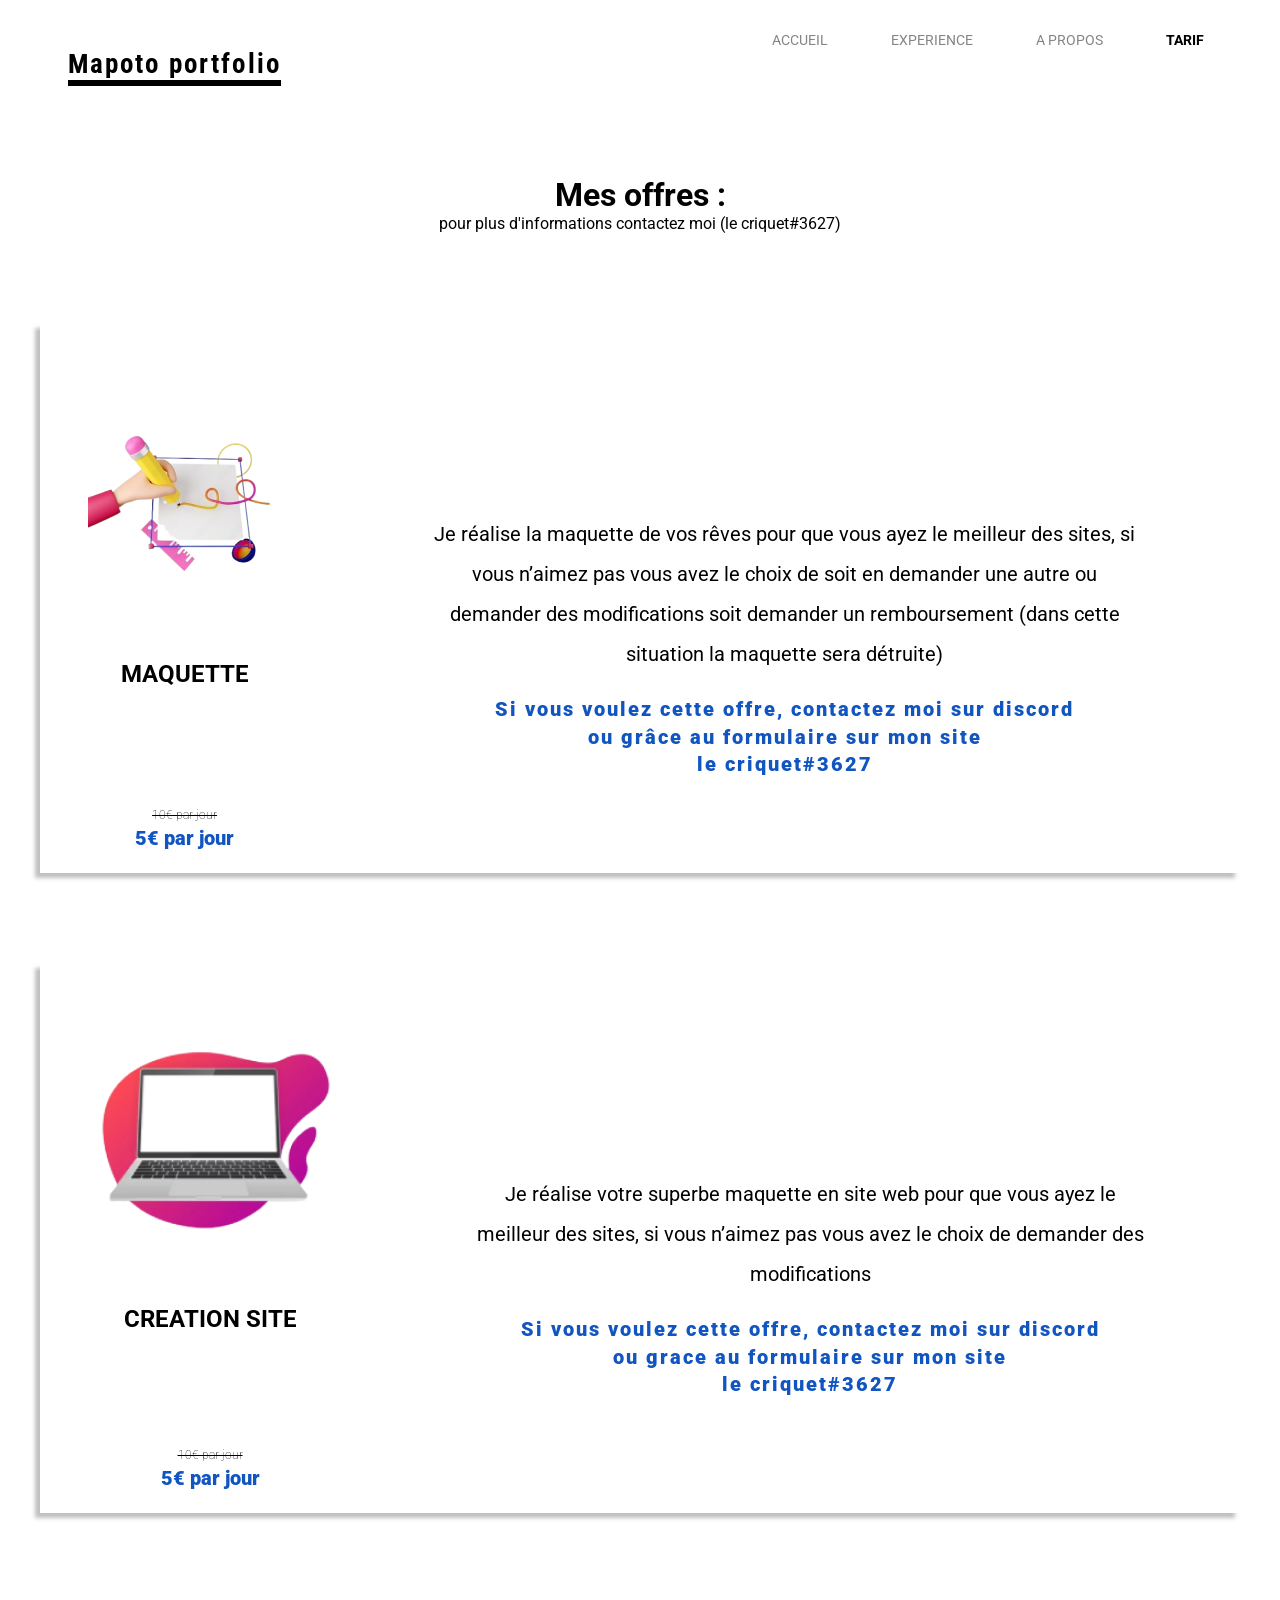
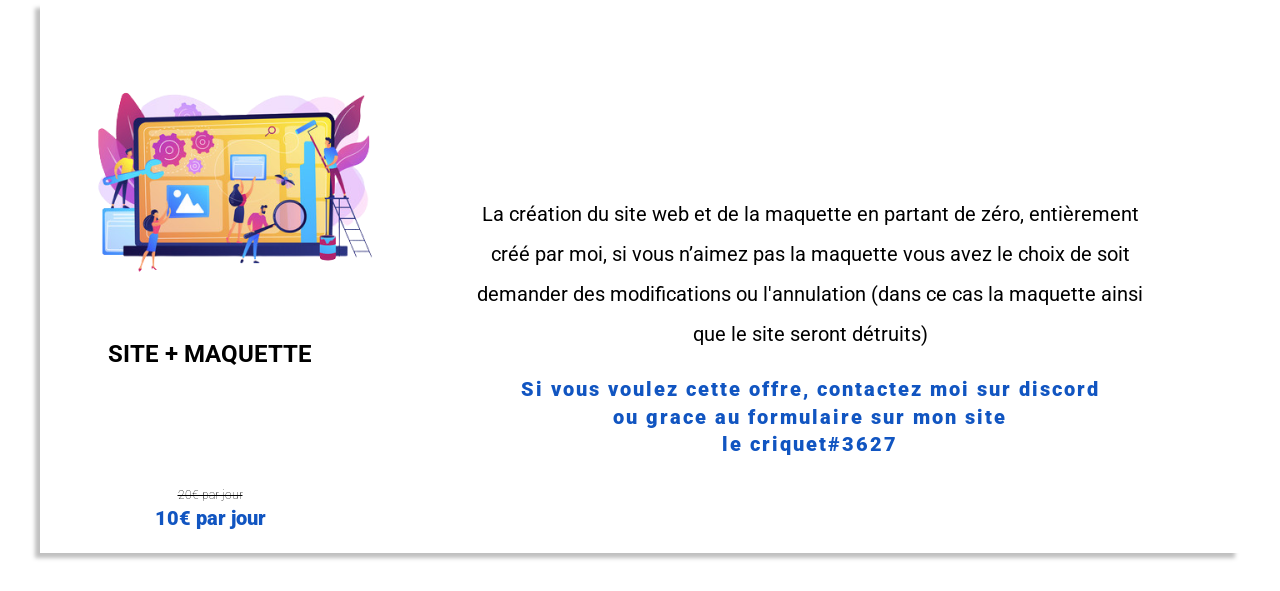
<file: prix.html>
<!DOCTYPE html>
<html lang="en">
<head>
    <meta charset="UTF-8">
    <link rel="shortcut icon" href="images/pp2.0.png" type="image/x-icon">
    <link rel="stylesheet" href="style.css">
    <meta http-equiv="X-UA-Compatible" content="IE=edge">
    <meta name="viewport" content="width=device-width, initial-scale=1.0">
    <title>Accueil</title>
</head>
<body>
    <nav>
        <div class="div_nav1">
            <a id="navi" href="./">ACCUEIL</a>
            <a id="navi" href="./#exp"}>EXPERIENCE</a>
            <a id="navi" href="./about.html">A PROPOS</a>
            <a id="navi" class="ici_nav" href="./prix.html"><b>TARIF</b></a>
        </div>

        <div class="Div_Logo">
            <div>
                <h1 class="title_logo">Mapoto portfolio</h1>
                <span class="sur_title_logo"></span>
            </div>
        </div>
    </nav>
    <div class="content_every_price_div">
       <center>
            <div>
                <h1>Mes offres :</h1>
                <p>pour plus d'informations contactez moi (le criquet#3627)</p>
            </div>
            <div class="div_content_prices">
                <div class="first_div_price">
                    <center>
                        <br> <br> <br> <br>
                        <img src="images/maquette_img.png" alt=""> <br> <br> <br> <br> 
                        <h2> MAQUETTE </h2>
                    </center>
                    <p class="price"><span><s>10€ par jour</s></span> <br> 5€ par jour</p>
                </div>
                <div class="desc_price">
                    <div>
                        <p> <br> <br> <br>  Je réalise la maquette de vos rêves pour que vous ayez le meilleur des sites, si vous n’aimez pas vous avez le choix de soit en demander une autre ou demander des modifications soit demander un remboursement (dans cette situation la maquette sera détruite)</p>
                        <p class="second_text"> Si vous voulez cette offre, contactez moi sur discord <br>
                            ou grâce au formulaire sur mon site <br>
                            le criquet#3627</p>
                    </div>
                </div>
            </div>

            <div class="div_content_prices">
                <div class="first_div_price">
                    <center>
                        <br> <br> <br> <br>
                        <img src="images/img2.png" alt=""> <br> <br> <br> <br> 
                        <h2> CREATION SITE </h2>
                    </center>
                    <p class="price"><span><s>10€ par jour</s></span> <br> 5€ par jour</p>
                </div>
                <div class="desc_price">
                    <div>
                        <p> <br> <br> <br>  Je réalise votre superbe maquette en site web pour que vous ayez le meilleur des sites, si vous n’aimez pas vous avez le choix de demander des modifications</p>
                        <p class="second_text"> Si vous voulez cette offre, contactez moi sur discord <br>
                            ou grace au formulaire sur mon site <br>
                            le criquet#3627</p>
                    </div>
                </div>
            </div>

            <div class="div_content_prices">
                <div class="first_div_price">
                    <center>
                        <br> <br> <br> <br>
                        <img src="images/img3.png" alt=""> <br> <br> <br> <br> 
                        <h2> SITE + MAQUETTE </h2>
                    </center>
                    <p class="price"><span><s>20€ par jour</s></span> <br> 10€ par jour</p>
                </div>
                <div class="desc_price">
                    <div>
                        <p> <br> <br> <br> La création du site web et de la maquette en partant de zéro, entièrement créé par moi, si vous n’aimez pas la maquette vous avez le choix de soit demander des modifications  ou l'annulation (dans ce cas la maquette ainsi que le site seront détruits)</p>
                        <p class="second_text"> Si vous voulez cette offre, contactez moi sur discord <br>
                            ou grace au formulaire sur mon site <br>
                            le criquet#3627</p>
                    </div>
                </div>
            </div>
       </center>
    </div>
    <div class="div_phone_price">
        <div class="all_content_phone">
            <div class="div_phone_info">
                <center>
                    <img src="images/maquette_img.png" alt="">
                    <br><br>
                    <h2>MAQUETTE</h2>
                </center>
                <center>
                    <p class="desc2_phone">Je realise vos maquette de vos rêves pour que vous ayez le meilleur des sites </p>
                </center>
                <center>
                    <p class="price seconde_sep_price"><br><span><s>10€ par jours</s></span> <br> 5€ par jours </p>
                </center>
            </div>

            <div class="div_phone_info">
                <center>
                    <img src="images/img2.png" alt="">
                    <br><br>
                    <h2>CREATION SITE</h2>
                </center>
                <center>
                    <p class="desc2_phone">Je realise vos superbe maquette en site web, les offres varies selon la demande.  </p>
                </center>
                <center>
                    <p class="price seconde_sep_price"><span><s>10€ par jours</s></span> <br> 5€ par jours </p>
                </center>
            </div>

            <div class="div_phone_info">
                <center>
                    <img src="images/img3.png" alt="">
                    <br><br>
                    <h2>SITE + MAQUETTE</h2>
                </center>
                <center>
                    <p class="desc2_phone">La création du site web et de la maquette en partant de zero, entierement créer par moi. </p>
                </center>
                <center>
                    <p class="price seconde_sep_price"><br><span><s>10€ par jours</s></span> <br> 5€ par jours </p>
                </center>
            </div>
        </div>
    </div>
    <br> <br>
</body>
</html>
</file>
<file: style.css>
@import url('https://fonts.googleapis.com/css2?family=Roboto&display=swap');
@import url('https://fonts.googleapis.com/css2?family=Roboto&family=Roboto+Condensed&display=swap');
@import url('https://fonts.googleapis.com/css2?family=Inter:wght@300&display=swap');

*{
    padding: 0;
    margin: 0;
    font-family: 'Roboto';
    scroll-behavior: smooth;
    color: black;
}
:root {
    --gray-text: #858585;
    --background-img: #464646;
    --background-form: #F4F4F4;
    --border-color: #E4E4E4;
    --background-button: #1A1B1F;
    --background-button-hover: #2b2c31;
    --black: black;
}
/*-------------------------------------------------------------------------------------------
    NAV
-------------------------------------------------------------------------------------------*/
.div_nav1{
    display: flex;
    justify-content: flex-end;
}
.div_nav1 a{
    padding: 3.5vh;
    padding-bottom: 0;
    text-decoration: none;
    color: var(--gray-text);
    font-size: 14px;
}
.div_nav1 a:nth-child(4){
    margin-right: 5vh;
}
.ici_nav{
    color: #000 !important;
}
/*-------------------------------------------------------------------------------------------
    LOGO
-------------------------------------------------------------------------------------------*/
.Div_Logo{
    padding-left: 7.5vh;
    display: flex;
}
.title_logo{
    font-size: 3vh;
    letter-spacing: 0.08em;
    font-family: 'Roboto Condensed', sans-serif;
}
.sur_title_logo{
    display: block;
    width: 100%;
    height: 6px;
    background-color: black;
}
/*---------------------------------------------------------------------------------------------
    HOME
-----------------------------------------------------------------------------------------------*/
.header_home{
    margin: 7.5vh 0;
    display: flex;
    justify-content: center;
}
.header_home img{
    width: 300px;
    border-radius: 500vh;
}
.header_home .div_text_center_home{
    margin-left: 5vh;
    display: flex;
    flex-direction: column;
}
.header_home .div_text_center_home div{   
    font-family: 'Inter', sans-serif; 
    margin: auto;
}
.header_home h1{
    font-family: 'Inter', sans-serif;
    font-weight: 100;
    font-size: 36px;
    letter-spacing: 0.015em;
}
.header_home p{
    padding-bottom: 1vh;
}
.header_home p:nth-child(1){
    font-weight: 100;
    font-size: 25px;
}
.header_home p:nth-child(2){
    font-size: 20px;
    color: #858585;
}
.content_home_all{
    display: flex;
    justify-content: center;
    margin-top: 15vh;
}
.content_home_all2{
    height: 150vh;
    width: 95%;
}
.projects_div_home{
    display: flex;
    flex-wrap: wrap;
}
.projects_div_home a{
    text-decoration: none;
}
.projects_div_home div:hover{
    animation: petit_anim_de_rien_du_tout .5s;
    margin-top: -1vh;
}
@keyframes petit_anim_de_rien_du_tout {
    0%{
        margin-top: 0;
    }
    100%{
        margin-top: -1vh;
    }
}
.projects_div_home a p:nth-child(1){
    padding: 1vh;
    font-size: 18px;
    font-weight: 900;
}
.fake_link{
    padding: 1vh;
    font-weight: 900;
    color: var(--gray-text) !important;
}
.projects_div_home div{
    margin: auto;
    padding-bottom: 5vh;
}
.projects_div_home img{
    border-radius: 10px;
    height: 400px;
    box-shadow: 5px 5px 7.5px #000000;
}
.last_div_home{
    margin: auto;
    width: 100%;
}
.last_img_home{
    width: 99%;
    height: auto !important;
}
.content_part2_home{
    margin-top: 15vh;
}
.content_part2_home{
    display: flex;
    padding-bottom: 20vh;
}
.content2_part2_home{
    margin: auto;
    width: 70%;
}
.content_part2_home h1{
    font-family: "Inter", sans-serif;
    padding-bottom: 2.5vh;
    font-weight: 100;
}
.desc1_home{
    padding-bottom: 7.5vh;    
    font-family: 'Roboto Condensed', sans-serif;
    color: var(--gray-text);
    font-size: 20px;
}
.content_part2_home h2{
    font-family: "Inter", sans-serif;
    font-size: 25px;
}
.flexbox_exp_home{
    display: flex;
    flex-wrap: wrap;
}
.flexbox_exp_home div{
    padding-right: 10vh;
    padding-bottom: 5vh;
}
.flexbox_exp_home div p{
    font-size: 18px;
    color: var(--gray-text);
}
.background_form_contact{
    background-color: var(--background-form);
    margin: 2.5vh;
}
.separation_content_form_contact{
    display: flex;
    justify-content: center;
}
.width_form_contact{
    width: 46%;
    padding: 10vh;
    padding-left: 0;
}
.width_form_contact h2{
    font-family: 'Roboto', sans-serif;
    font-weight: 100;
    font-size: 4vh;
}
label{
    font-family: 'Inter', sans-serif;
}
.padding_form_contact{
    margin-top: 7.5vh;
}
.input1_name_form_contact{
    width: 90%;
    height: 40px;
    border-color: var(--border-color);
    border: var(--border-color) 2px solid;
    padding-left: 2vh;
}
.textarea2_name_form_contact{
    min-width: 95%;
    min-height: 15vh;
    max-width: 95%;
    max-height: 35vh;
    border-color: var(--border-color);
    border: var(--border-color) 2px solid;
}
textarea{
    padding: 2vh;
    padding-top: 2vh;
}
.Div_Flex_form_contact{
    display: flex;
    width: 100%;
}
.Div_Flex_form_contact div{
    margin-top: 6vh;
    width: 100%;
}
button{
    background-color: var(--background-button);
    border: none;
    margin-top: 5vh;
    
    color: white;
    font-size: 1.5vh;
    font-family: 'Inter', sans-serif;

    padding: 2vh 7.5vh;
}
button:hover{
    background-color: var(--background-button-hover);
}
.Div_flex_footer{
    display: flex;
    padding-top: 2.5vh;
    padding-bottom: 2vh;
}
.Div_flex_footer div{
    display: flex;
    margin-left: auto;
    padding-right: 3vh;
}
.Div_flex_footer div p{
    margin-left: 5vh;
}
.text_bymapoto_footer{
    padding-left: 2.5vh;
}
.Div_Logo2{
    display: none;
}
/*---------------------------------------------------------------------------------------------
    ABOUT
-----------------------------------------------------------------------------------------------*/
.first_div_about{
    display: flex;
    text-align: start;
    margin-top: 10vh;
}
.first_div_about h1{
    font-weight: 900;
    font-size: 30px;
    margin-bottom: 1vh;
}
.first_div_about div{
    margin: auto 0;
    margin-right: 10vh;
}
.first_div_about img{
    padding: 1vh;
    border: solid;
}
.gray_text{
    color: var(--gray-text);
    font-size: 16px !important;
    font-family: 'Inter', sans-serif;
}
.gray_text2{
    color: var(--gray-text);
    font-family: 'Inter', sans-serif;
    font-size: 2vh;
}
.bande_eyes_about{
    margin-top: 250px;
    padding: 3vh;
    background: #F4F4F4;
}
/*--------------------------------------------------------------------------------------------------
    PRICE
-------------------------------------------------------------------------------------------------*/
.content_every_price_div{
    display: flex;
    justify-content: center;
    flex-direction: column;
    margin-top: 10vh;
}
.div_content_prices{
    display: flex;
    margin-top: 10vh;
    width: 1200px;
    height: 550px;
    background: #FFFFFF;
    box-shadow: -5px 5px 4px rgba(0, 0, 0, 0.25);
}
.first_div_price{
    display: flex;
    flex-direction: column;
    margin-left: 5vh;
    width: 250px;
    height: 100%;
}
.price{
    margin-top: auto;
    padding: 2.5vh;
    margin-left: auto;
    margin-right: auto;
    font-weight: 900;
    font-size: 20px;
    line-height: 23px;
    color: #1155C1;
    text-align: center;
}
.price span{
    font-weight: 100;
    font-size: 12px;
}
.desc_price{
    display: flex;
    flex-direction: column;
    width: 100%;
}
.desc_price div{
    margin: auto;
    width: 80%;
}
.desc_price div p{
    font-size: 20px;
    line-height: 40px;
    margin-left: 5vh;
}
.second_text{
    line-height: 27.5px !important;
    margin-top: auto;
    padding: 2.5vh;
    margin-left: auto;
    margin-right: auto;
    font-weight: 900;
    font-size: 20px;
    line-height: 23px;
    color: #1155C1;
    text-align: center;
    letter-spacing: 0.1em;
}
.div_phone_price{
    display: none;
    margin-top: 150px;
}
.div_phone_info{
    background: #FFFFFF;
    box-shadow: -5px 5px 4px rgba(0, 0, 0, 0.25);
    width: 300px;
    height: 533px;
    display: flex;
    flex-direction: column;
    margin: auto;
    margin-top: 5vh;
}
.all_content_phone{
    margin: auto;
    display: flex;
    flex-wrap: wrap;
    width: 900px;
}
.desc2_phone{
    width: 250px;
    margin-top: 35px;
    font-size: 18px;
    line-height: 40px;
    color: #000000;
    text-align: start;
}
.seconde_sep_price{
    margin-top: auto;
}
@media screen and (max-width: 1700px) {
    .first_img_home{
        height: 350px !important;
    }
    .img_2_home{
        width: 850px;
        height: 350px !important;
    }
}
@media screen and (max-width: 1470px) {
    .first_img_home{
        height: 300px !important;
    }
    .img_2_home{
        width: 750px;
        height: 300px !important;
    }
    .width_form_contact{
        width: 60%;
        padding: 10vh;
        padding-left: 0;
    }
}
@media screen and (max-width: 1300px) {
    .first_img_home{
        height: 250px !important;
    }
    .img_2_home{
        width: 650px;
        height: 250px !important;
    }
    .Div_Flex_form_contact{
        display: flex;
        flex-direction: column;
    }
}
@media screen and (max-width: 1090px) {
    .first_div_about{
        flex-direction:column-reverse;
        margin: 0 auto;
    }
    .first_div_about img{
        margin: 5vh auto;
        margin-bottom: 10vh;
    }
    .first_div_about div{
        margin: 0 auto;
    }
    .header_home{
        display: block;
    }
    .div1_link_home{
        width: 85%;
    }
    .first_img_home{
        width: 100% !important;
        height: auto !important;
    }
    .img_2_home{
        width: 100% !important;
        height: auto !important;;
    }
    .Div_Logo{
        display: none;
    }
    .content_every_price_div{
        display: none;
    }
    .width_form_contact{
        width: 75%;
        padding: 10vh;
        padding-left: 0;
    }
    .div_phone_price{
        display: flex;
    }
    .width_form_contact h2{
        font-size: 20px;
    }
}
@media screen and (max-width: 550px) {
    .div1_link_home{
        width: 100%;
    }
    .first_img_home{
        width: 100% !important;
        height: auto !important;
    }
    .img_2_home{
        width: 100% !important;
        height: auto !important;;
    }
    .div_nav1 a{
        padding: 2vh;
    }
    .Div_flex_footer{
        display: none;
    }
    .width_form_contact{
        padding: 5vh;
        padding-left: 2.5vh;
    }
    .background_form_contact{
        background-color: var(--background-form);
        margin: 0vh;
    }
    .bande_eyes_about h1{
        font-size: 15px;
        font-weight: 900;
    }
}
@media screen and (max-width: 450px) {
    .div_nav1 a{
        padding: 2vh;
        padding-bottom: 0;
        padding-right: .5vh;
    }
    .Div_flex_footer{
        display: none;
    }
    .width_form_contact{
        padding: 5vh;
        padding-left: 2.5vh;
    }
    .background_form_contact{
        background-color: var(--background-form);
        margin: 0vh;
    }
}
</file>
